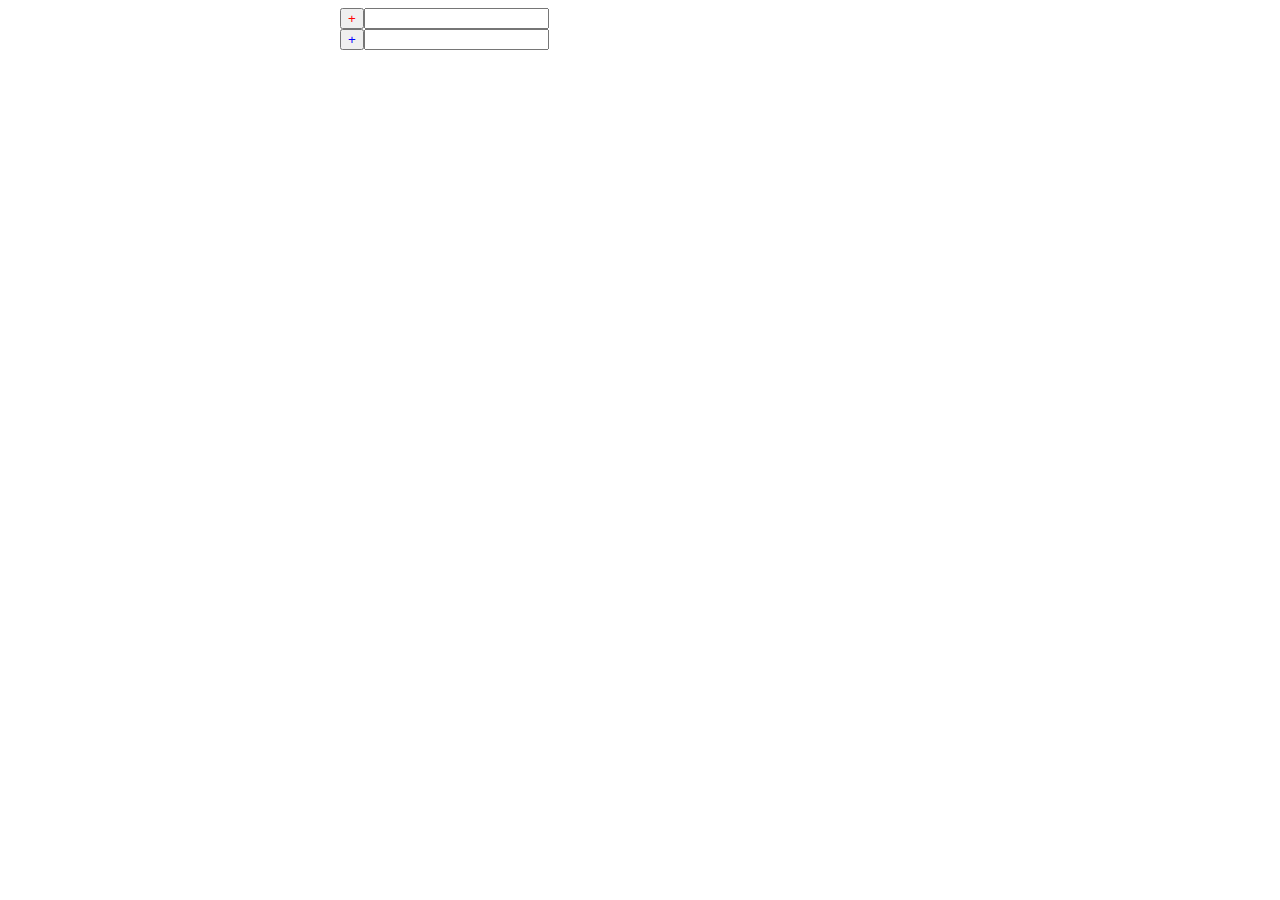
<file: cas_etude/index.html>
<link rel="stylesheet" href="jquery-ui/jquery-ui.css">
<link rel="stylesheet" href="style.css">

<body>

<div id="contenu">

</div>

</body>
<script src="jquery-3.3.1.min.js"></script>
<script src="jquery-ui/jquery-ui.min.js"></script>
<script src="app.js"></script>
</file>
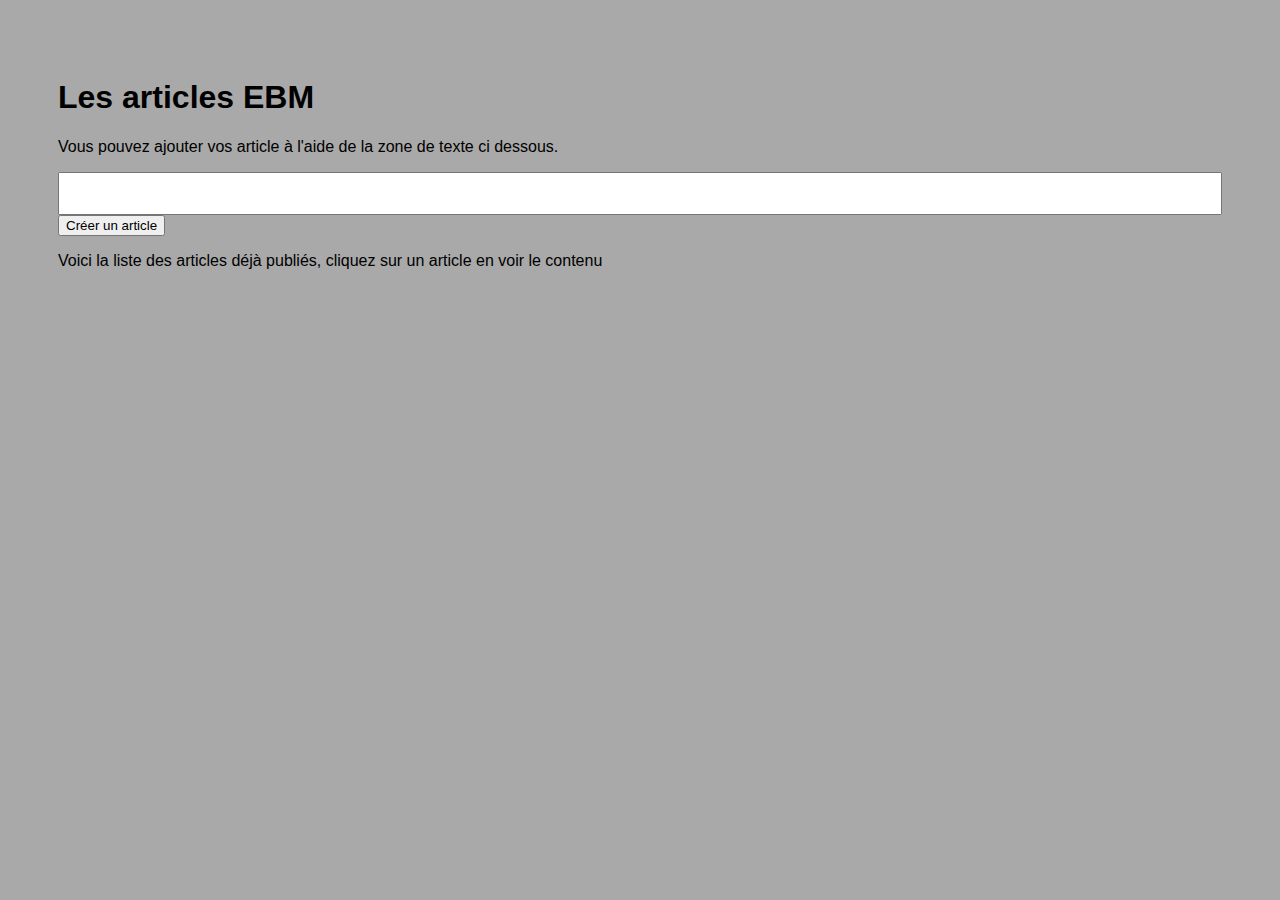
<file: paragraphes/index.html>
<!DOCTYPE html>
<html lang="en">
<head>
    <meta charset="UTF-8">
    <title>Les articles EBM</title>
    <link rel="stylesheet" href="style.css" />
</head>

<link rel="stylesheet" href="jquery-ui-1.12.1/jquery-ui.css">


<body>

<h1>Les articles EBM</h1>

<p>Vous pouvez ajouter vos article à l'aide de la zone de texte ci dessous.</p>

<input type="text" class="newTitle">
<button class = "submit">Créer un article</button>

<p>Voici la liste des articles déjà publiés, cliquez sur un article en voir le contenu</p>

<ul class="listArticle">
</ul>

</body>
<script src="jquery-3.3.1.min.js"></script>
<script src="app.js"></script>
</html>
</file>
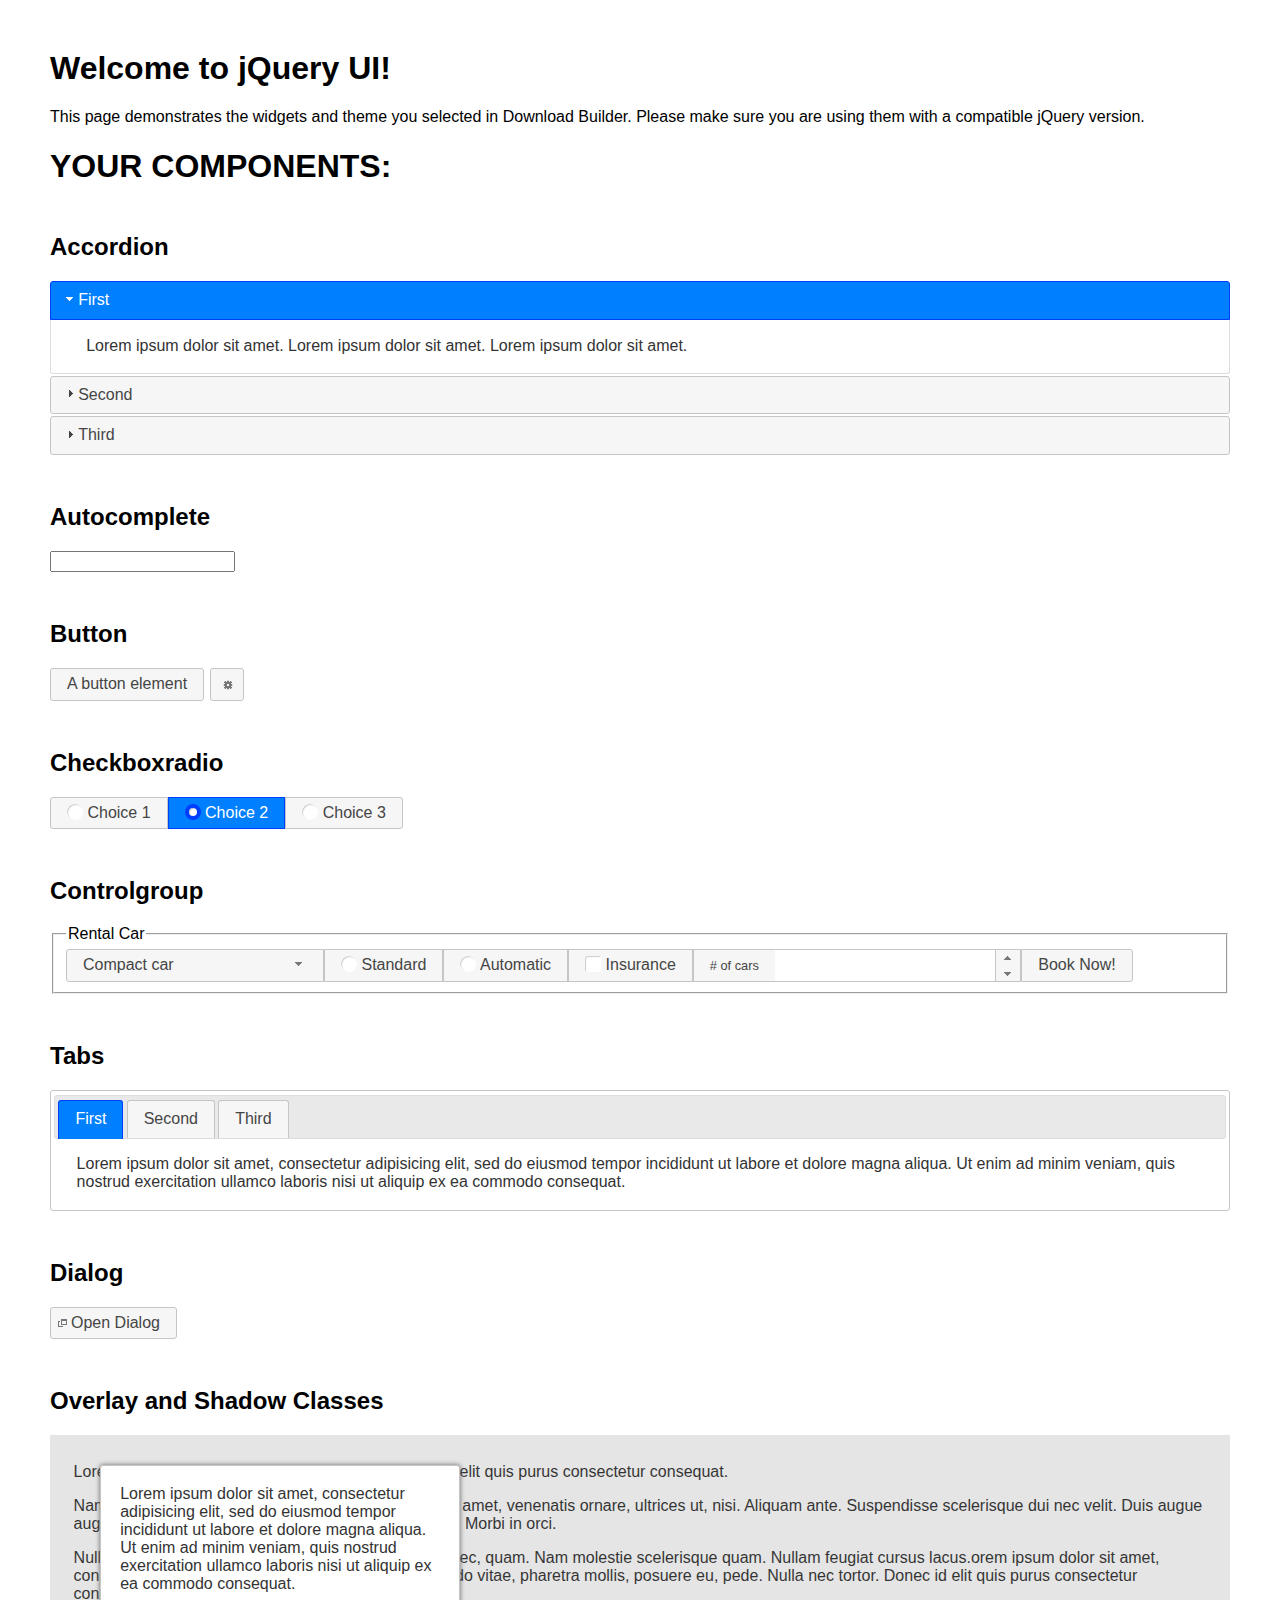
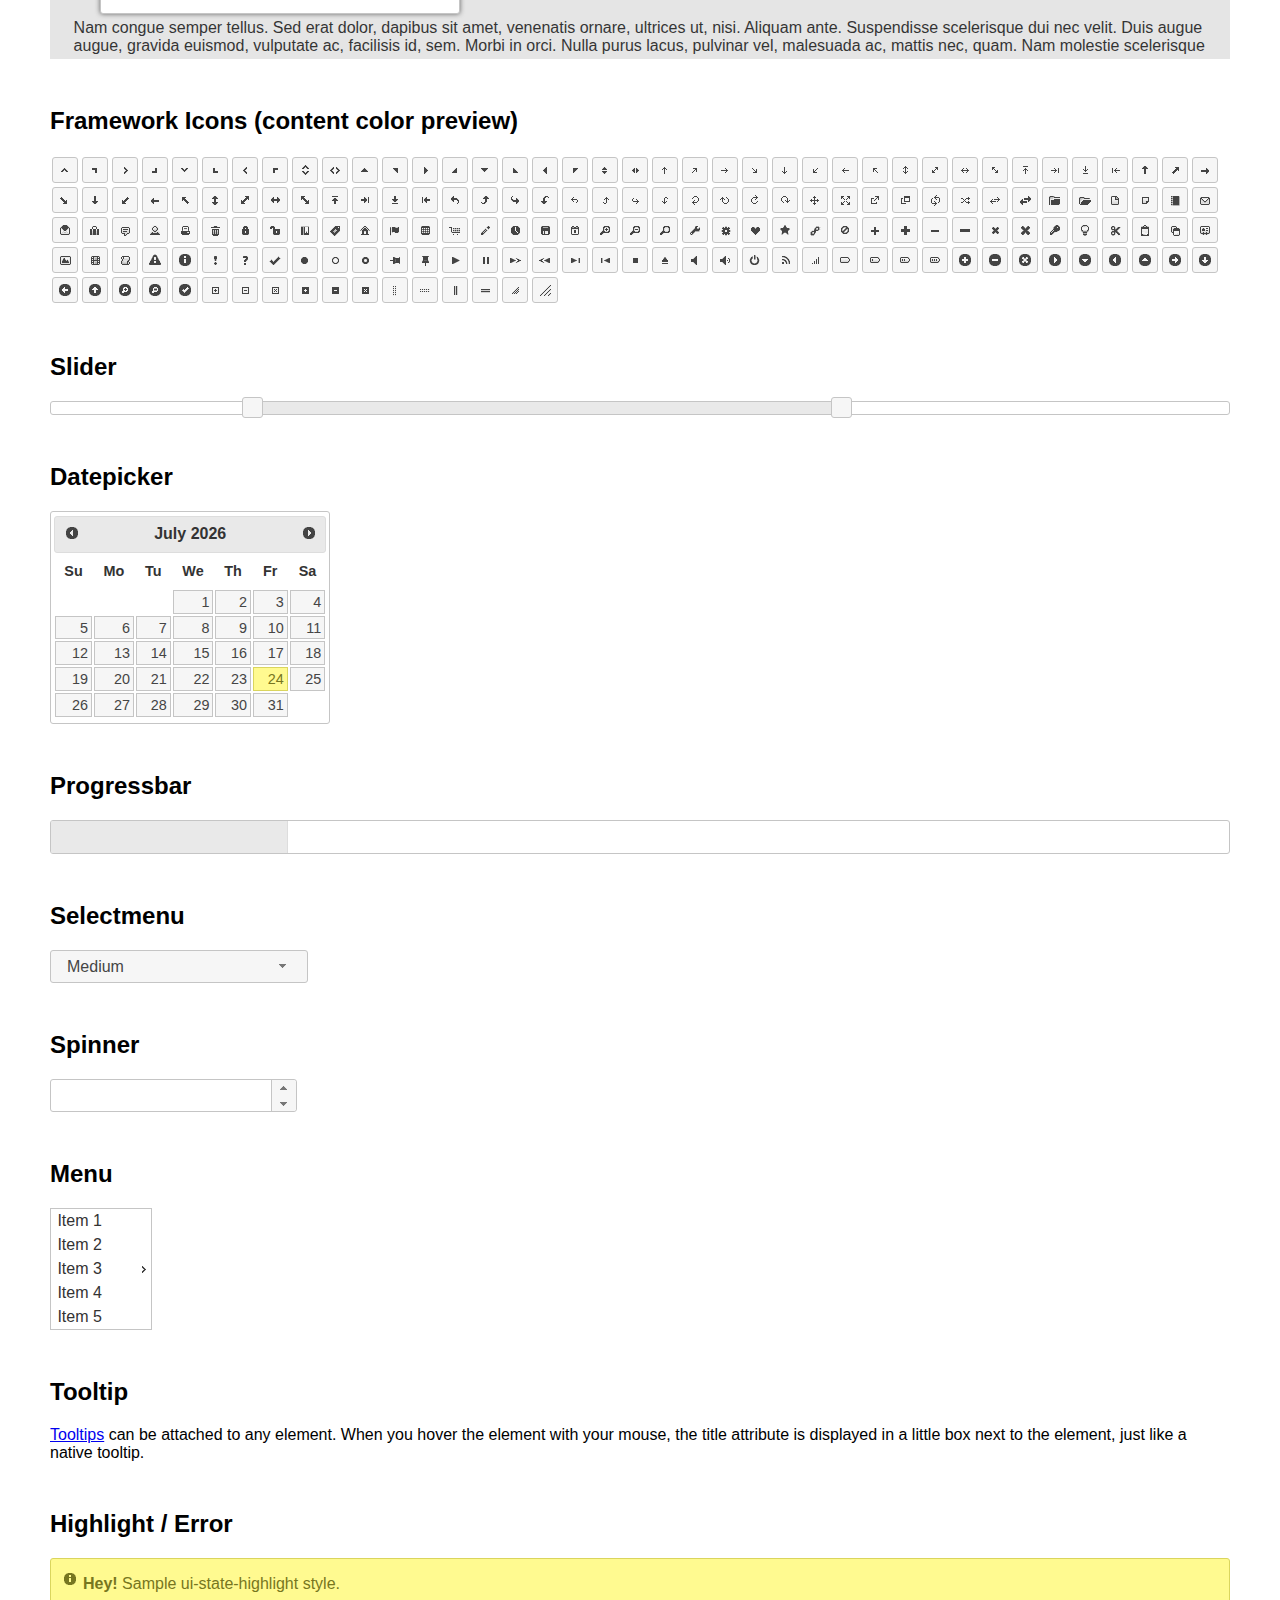
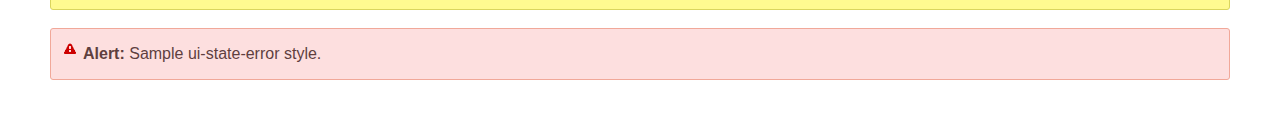
<file: cas_etude/jquery-ui/index.html>
<!doctype html>
<html lang="us">
<head>
	<meta charset="utf-8">
	<title>jQuery UI Example Page</title>
	<link href="jquery-ui.css" rel="stylesheet">
	<style>
	body{
		font-family: "Trebuchet MS", sans-serif;
		margin: 50px;
	}
	.demoHeaders {
		margin-top: 2em;
	}
	#dialog-link {
		padding: .4em 1em .4em 20px;
		text-decoration: none;
		position: relative;
	}
	#dialog-link span.ui-icon {
		margin: 0 5px 0 0;
		position: absolute;
		left: .2em;
		top: 50%;
		margin-top: -8px;
	}
	#icons {
		margin: 0;
		padding: 0;
	}
	#icons li {
		margin: 2px;
		position: relative;
		padding: 4px 0;
		cursor: pointer;
		float: left;
		list-style: none;
	}
	#icons span.ui-icon {
		float: left;
		margin: 0 4px;
	}
	.fakewindowcontain .ui-widget-overlay {
		position: absolute;
	}
	select {
		width: 200px;
	}
	</style>
</head>
<body>

<h1>Welcome to jQuery UI!</h1>

<div class="ui-widget">
	<p>This page demonstrates the widgets and theme you selected in Download Builder. Please make sure you are using them with a compatible jQuery version.</p>
</div>

<h1>YOUR COMPONENTS:</h1>


<!-- Accordion -->
<h2 class="demoHeaders">Accordion</h2>
<div id="accordion">
	<h3>First</h3>
	<div>Lorem ipsum dolor sit amet. Lorem ipsum dolor sit amet. Lorem ipsum dolor sit amet.</div>
	<h3>Second</h3>
	<div>Phasellus mattis tincidunt nibh.</div>
	<h3>Third</h3>
	<div>Nam dui erat, auctor a, dignissim quis.</div>
</div>



<!-- Autocomplete -->
<h2 class="demoHeaders">Autocomplete</h2>
<div>
	<input id="autocomplete" title="type &quot;a&quot;">
</div>



<!-- Button -->
<h2 class="demoHeaders">Button</h2>
<button id="button">A button element</button>
<button id="button-icon">An icon-only button</button>



<!-- Checkboxradio -->
<h2 class="demoHeaders">Checkboxradio</h2>
<form style="margin-top: 1em;">
	<div id="radioset">
		<input type="radio" id="radio1" name="radio"><label for="radio1">Choice 1</label>
		<input type="radio" id="radio2" name="radio" checked="checked"><label for="radio2">Choice 2</label>
		<input type="radio" id="radio3" name="radio"><label for="radio3">Choice 3</label>
	</div>
</form>



<!-- Controlgroup -->
<h2 class="demoHeaders">Controlgroup</h2>
<fieldset>
	<legend>Rental Car</legend>
	<div id="controlgroup">
		<select id="car-type">
			<option>Compact car</option>
			<option>Midsize car</option>
			<option>Full size car</option>
			<option>SUV</option>
			<option>Luxury</option>
			<option>Truck</option>
			<option>Van</option>
		</select>
		<label for="transmission-standard">Standard</label>
		<input type="radio" name="transmission" id="transmission-standard">
		<label for="transmission-automatic">Automatic</label>
		<input type="radio" name="transmission" id="transmission-automatic">
		<label for="insurance">Insurance</label>
		<input type="checkbox" name="insurance" id="insurance">
		<label for="horizontal-spinner" class="ui-controlgroup-label"># of cars</label>
		<input id="horizontal-spinner" class="ui-spinner-input">
		<button>Book Now!</button>
	</div>
</fieldset>



<!-- Tabs -->
<h2 class="demoHeaders">Tabs</h2>
<div id="tabs">
	<ul>
		<li><a href="#tabs-1">First</a></li>
		<li><a href="#tabs-2">Second</a></li>
		<li><a href="#tabs-3">Third</a></li>
	</ul>
	<div id="tabs-1">Lorem ipsum dolor sit amet, consectetur adipisicing elit, sed do eiusmod tempor incididunt ut labore et dolore magna aliqua. Ut enim ad minim veniam, quis nostrud exercitation ullamco laboris nisi ut aliquip ex ea commodo consequat.</div>
	<div id="tabs-2">Phasellus mattis tincidunt nibh. Cras orci urna, blandit id, pretium vel, aliquet ornare, felis. Maecenas scelerisque sem non nisl. Fusce sed lorem in enim dictum bibendum.</div>
	<div id="tabs-3">Nam dui erat, auctor a, dignissim quis, sollicitudin eu, felis. Pellentesque nisi urna, interdum eget, sagittis et, consequat vestibulum, lacus. Mauris porttitor ullamcorper augue.</div>
</div>



<h2 class="demoHeaders">Dialog</h2>
<p>
	<button id="dialog-link" class="ui-button ui-corner-all ui-widget">
		<span class="ui-icon ui-icon-newwin"></span>Open Dialog
	</button>
</p>

<h2 class="demoHeaders">Overlay and Shadow Classes</h2>
<div style="position: relative; width: 96%; height: 200px; padding:1% 2%; overflow:hidden;" class="fakewindowcontain">
	<p>Lorem ipsum dolor sit amet,  Nulla nec tortor. Donec id elit quis purus consectetur consequat. </p><p>Nam congue semper tellus. Sed erat dolor, dapibus sit amet, venenatis ornare, ultrices ut, nisi. Aliquam ante. Suspendisse scelerisque dui nec velit. Duis augue augue, gravida euismod, vulputate ac, facilisis id, sem. Morbi in orci. </p><p>Nulla purus lacus, pulvinar vel, malesuada ac, mattis nec, quam. Nam molestie scelerisque quam. Nullam feugiat cursus lacus.orem ipsum dolor sit amet, consectetur adipiscing elit. Donec libero risus, commodo vitae, pharetra mollis, posuere eu, pede. Nulla nec tortor. Donec id elit quis purus consectetur consequat. </p><p>Nam congue semper tellus. Sed erat dolor, dapibus sit amet, venenatis ornare, ultrices ut, nisi. Aliquam ante. Suspendisse scelerisque dui nec velit. Duis augue augue, gravida euismod, vulputate ac, facilisis id, sem. Morbi in orci. Nulla purus lacus, pulvinar vel, malesuada ac, mattis nec, quam. Nam molestie scelerisque quam. </p><p>Nullam feugiat cursus lacus.orem ipsum dolor sit amet, consectetur adipiscing elit. Donec libero risus, commodo vitae, pharetra mollis, posuere eu, pede. Nulla nec tortor. Donec id elit quis purus consectetur consequat. Nam congue semper tellus. Sed erat dolor, dapibus sit amet, venenatis ornare, ultrices ut, nisi. Aliquam ante. </p><p>Suspendisse scelerisque dui nec velit. Duis augue augue, gravida euismod, vulputate ac, facilisis id, sem. Morbi in orci. Nulla purus lacus, pulvinar vel, malesuada ac, mattis nec, quam. Nam molestie scelerisque quam. Nullam feugiat cursus lacus.orem ipsum dolor sit amet, consectetur adipiscing elit. Donec libero risus, commodo vitae, pharetra mollis, posuere eu, pede. Nulla nec tortor. Donec id elit quis purus consectetur consequat. Nam congue semper tellus. Sed erat dolor, dapibus sit amet, venenatis ornare, ultrices ut, nisi. </p>

	<!-- ui-dialog -->
	<div class="ui-widget-overlay ui-front"></div>
	<div style="position: absolute; width: 320px; left: 50px; top: 30px; padding: 1.2em" class="ui-widget ui-front ui-widget-content ui-corner-all ui-widget-shadow">
		Lorem ipsum dolor sit amet, consectetur adipisicing elit, sed do eiusmod tempor incididunt ut labore et dolore magna aliqua. Ut enim ad minim veniam, quis nostrud exercitation ullamco laboris nisi ut aliquip ex ea commodo consequat.
	</div>

</div>

<!-- ui-dialog -->
<div id="dialog" title="Dialog Title">
	<p>Lorem ipsum dolor sit amet, consectetur adipisicing elit, sed do eiusmod tempor incididunt ut labore et dolore magna aliqua. Ut enim ad minim veniam, quis nostrud exercitation ullamco laboris nisi ut aliquip ex ea commodo consequat.</p>
</div>



<h2 class="demoHeaders">Framework Icons (content color preview)</h2>
<ul id="icons" class="ui-widget ui-helper-clearfix">
	<li class="ui-state-default ui-corner-all" title=".ui-icon-caret-1-n"><span class="ui-icon ui-icon-caret-1-n"></span></li>
	<li class="ui-state-default ui-corner-all" title=".ui-icon-caret-1-ne"><span class="ui-icon ui-icon-caret-1-ne"></span></li>
	<li class="ui-state-default ui-corner-all" title=".ui-icon-caret-1-e"><span class="ui-icon ui-icon-caret-1-e"></span></li>
	<li class="ui-state-default ui-corner-all" title=".ui-icon-caret-1-se"><span class="ui-icon ui-icon-caret-1-se"></span></li>
	<li class="ui-state-default ui-corner-all" title=".ui-icon-caret-1-s"><span class="ui-icon ui-icon-caret-1-s"></span></li>
	<li class="ui-state-default ui-corner-all" title=".ui-icon-caret-1-sw"><span class="ui-icon ui-icon-caret-1-sw"></span></li>
	<li class="ui-state-default ui-corner-all" title=".ui-icon-caret-1-w"><span class="ui-icon ui-icon-caret-1-w"></span></li>
	<li class="ui-state-default ui-corner-all" title=".ui-icon-caret-1-nw"><span class="ui-icon ui-icon-caret-1-nw"></span></li>
	<li class="ui-state-default ui-corner-all" title=".ui-icon-caret-2-n-s"><span class="ui-icon ui-icon-caret-2-n-s"></span></li>
	<li class="ui-state-default ui-corner-all" title=".ui-icon-caret-2-e-w"><span class="ui-icon ui-icon-caret-2-e-w"></span></li>
	<li class="ui-state-default ui-corner-all" title=".ui-icon-triangle-1-n"><span class="ui-icon ui-icon-triangle-1-n"></span></li>
	<li class="ui-state-default ui-corner-all" title=".ui-icon-triangle-1-ne"><span class="ui-icon ui-icon-triangle-1-ne"></span></li>
	<li class="ui-state-default ui-corner-all" title=".ui-icon-triangle-1-e"><span class="ui-icon ui-icon-triangle-1-e"></span></li>
	<li class="ui-state-default ui-corner-all" title=".ui-icon-triangle-1-se"><span class="ui-icon ui-icon-triangle-1-se"></span></li>
	<li class="ui-state-default ui-corner-all" title=".ui-icon-triangle-1-s"><span class="ui-icon ui-icon-triangle-1-s"></span></li>
	<li class="ui-state-default ui-corner-all" title=".ui-icon-triangle-1-sw"><span class="ui-icon ui-icon-triangle-1-sw"></span></li>
	<li class="ui-state-default ui-corner-all" title=".ui-icon-triangle-1-w"><span class="ui-icon ui-icon-triangle-1-w"></span></li>
	<li class="ui-state-default ui-corner-all" title=".ui-icon-triangle-1-nw"><span class="ui-icon ui-icon-triangle-1-nw"></span></li>
	<li class="ui-state-default ui-corner-all" title=".ui-icon-triangle-2-n-s"><span class="ui-icon ui-icon-triangle-2-n-s"></span></li>
	<li class="ui-state-default ui-corner-all" title=".ui-icon-triangle-2-e-w"><span class="ui-icon ui-icon-triangle-2-e-w"></span></li>
	<li class="ui-state-default ui-corner-all" title=".ui-icon-arrow-1-n"><span class="ui-icon ui-icon-arrow-1-n"></span></li>
	<li class="ui-state-default ui-corner-all" title=".ui-icon-arrow-1-ne"><span class="ui-icon ui-icon-arrow-1-ne"></span></li>
	<li class="ui-state-default ui-corner-all" title=".ui-icon-arrow-1-e"><span class="ui-icon ui-icon-arrow-1-e"></span></li>
	<li class="ui-state-default ui-corner-all" title=".ui-icon-arrow-1-se"><span class="ui-icon ui-icon-arrow-1-se"></span></li>
	<li class="ui-state-default ui-corner-all" title=".ui-icon-arrow-1-s"><span class="ui-icon ui-icon-arrow-1-s"></span></li>
	<li class="ui-state-default ui-corner-all" title=".ui-icon-arrow-1-sw"><span class="ui-icon ui-icon-arrow-1-sw"></span></li>
	<li class="ui-state-default ui-corner-all" title=".ui-icon-arrow-1-w"><span class="ui-icon ui-icon-arrow-1-w"></span></li>
	<li class="ui-state-default ui-corner-all" title=".ui-icon-arrow-1-nw"><span class="ui-icon ui-icon-arrow-1-nw"></span></li>
	<li class="ui-state-default ui-corner-all" title=".ui-icon-arrow-2-n-s"><span class="ui-icon ui-icon-arrow-2-n-s"></span></li>
	<li class="ui-state-default ui-corner-all" title=".ui-icon-arrow-2-ne-sw"><span class="ui-icon ui-icon-arrow-2-ne-sw"></span></li>
	<li class="ui-state-default ui-corner-all" title=".ui-icon-arrow-2-e-w"><span class="ui-icon ui-icon-arrow-2-e-w"></span></li>
	<li class="ui-state-default ui-corner-all" title=".ui-icon-arrow-2-se-nw"><span class="ui-icon ui-icon-arrow-2-se-nw"></span></li>
	<li class="ui-state-default ui-corner-all" title=".ui-icon-arrowstop-1-n"><span class="ui-icon ui-icon-arrowstop-1-n"></span></li>
	<li class="ui-state-default ui-corner-all" title=".ui-icon-arrowstop-1-e"><span class="ui-icon ui-icon-arrowstop-1-e"></span></li>
	<li class="ui-state-default ui-corner-all" title=".ui-icon-arrowstop-1-s"><span class="ui-icon ui-icon-arrowstop-1-s"></span></li>
	<li class="ui-state-default ui-corner-all" title=".ui-icon-arrowstop-1-w"><span class="ui-icon ui-icon-arrowstop-1-w"></span></li>
	<li class="ui-state-default ui-corner-all" title=".ui-icon-arrowthick-1-n"><span class="ui-icon ui-icon-arrowthick-1-n"></span></li>
	<li class="ui-state-default ui-corner-all" title=".ui-icon-arrowthick-1-ne"><span class="ui-icon ui-icon-arrowthick-1-ne"></span></li>
	<li class="ui-state-default ui-corner-all" title=".ui-icon-arrowthick-1-e"><span class="ui-icon ui-icon-arrowthick-1-e"></span></li>
	<li class="ui-state-default ui-corner-all" title=".ui-icon-arrowthick-1-se"><span class="ui-icon ui-icon-arrowthick-1-se"></span></li>
	<li class="ui-state-default ui-corner-all" title=".ui-icon-arrowthick-1-s"><span class="ui-icon ui-icon-arrowthick-1-s"></span></li>
	<li class="ui-state-default ui-corner-all" title=".ui-icon-arrowthick-1-sw"><span class="ui-icon ui-icon-arrowthick-1-sw"></span></li>
	<li class="ui-state-default ui-corner-all" title=".ui-icon-arrowthick-1-w"><span class="ui-icon ui-icon-arrowthick-1-w"></span></li>
	<li class="ui-state-default ui-corner-all" title=".ui-icon-arrowthick-1-nw"><span class="ui-icon ui-icon-arrowthick-1-nw"></span></li>
	<li class="ui-state-default ui-corner-all" title=".ui-icon-arrowthick-2-n-s"><span class="ui-icon ui-icon-arrowthick-2-n-s"></span></li>
	<li class="ui-state-default ui-corner-all" title=".ui-icon-arrowthick-2-ne-sw"><span class="ui-icon ui-icon-arrowthick-2-ne-sw"></span></li>
	<li class="ui-state-default ui-corner-all" title=".ui-icon-arrowthick-2-e-w"><span class="ui-icon ui-icon-arrowthick-2-e-w"></span></li>
	<li class="ui-state-default ui-corner-all" title=".ui-icon-arrowthick-2-se-nw"><span class="ui-icon ui-icon-arrowthick-2-se-nw"></span></li>
	<li class="ui-state-default ui-corner-all" title=".ui-icon-arrowthickstop-1-n"><span class="ui-icon ui-icon-arrowthickstop-1-n"></span></li>
	<li class="ui-state-default ui-corner-all" title=".ui-icon-arrowthickstop-1-e"><span class="ui-icon ui-icon-arrowthickstop-1-e"></span></li>
	<li class="ui-state-default ui-corner-all" title=".ui-icon-arrowthickstop-1-s"><span class="ui-icon ui-icon-arrowthickstop-1-s"></span></li>
	<li class="ui-state-default ui-corner-all" title=".ui-icon-arrowthickstop-1-w"><span class="ui-icon ui-icon-arrowthickstop-1-w"></span></li>
	<li class="ui-state-default ui-corner-all" title=".ui-icon-arrowreturnthick-1-w"><span class="ui-icon ui-icon-arrowreturnthick-1-w"></span></li>
	<li class="ui-state-default ui-corner-all" title=".ui-icon-arrowreturnthick-1-n"><span class="ui-icon ui-icon-arrowreturnthick-1-n"></span></li>
	<li class="ui-state-default ui-corner-all" title=".ui-icon-arrowreturnthick-1-e"><span class="ui-icon ui-icon-arrowreturnthick-1-e"></span></li>
	<li class="ui-state-default ui-corner-all" title=".ui-icon-arrowreturnthick-1-s"><span class="ui-icon ui-icon-arrowreturnthick-1-s"></span></li>
	<li class="ui-state-default ui-corner-all" title=".ui-icon-arrowreturn-1-w"><span class="ui-icon ui-icon-arrowreturn-1-w"></span></li>
	<li class="ui-state-default ui-corner-all" title=".ui-icon-arrowreturn-1-n"><span class="ui-icon ui-icon-arrowreturn-1-n"></span></li>
	<li class="ui-state-default ui-corner-all" title=".ui-icon-arrowreturn-1-e"><span class="ui-icon ui-icon-arrowreturn-1-e"></span></li>
	<li class="ui-state-default ui-corner-all" title=".ui-icon-arrowreturn-1-s"><span class="ui-icon ui-icon-arrowreturn-1-s"></span></li>
	<li class="ui-state-default ui-corner-all" title=".ui-icon-arrowrefresh-1-w"><span class="ui-icon ui-icon-arrowrefresh-1-w"></span></li>
	<li class="ui-state-default ui-corner-all" title=".ui-icon-arrowrefresh-1-n"><span class="ui-icon ui-icon-arrowrefresh-1-n"></span></li>
	<li class="ui-state-default ui-corner-all" title=".ui-icon-arrowrefresh-1-e"><span class="ui-icon ui-icon-arrowrefresh-1-e"></span></li>
	<li class="ui-state-default ui-corner-all" title=".ui-icon-arrowrefresh-1-s"><span class="ui-icon ui-icon-arrowrefresh-1-s"></span></li>
	<li class="ui-state-default ui-corner-all" title=".ui-icon-arrow-4"><span class="ui-icon ui-icon-arrow-4"></span></li>
	<li class="ui-state-default ui-corner-all" title=".ui-icon-arrow-4-diag"><span class="ui-icon ui-icon-arrow-4-diag"></span></li>
	<li class="ui-state-default ui-corner-all" title=".ui-icon-extlink"><span class="ui-icon ui-icon-extlink"></span></li>
	<li class="ui-state-default ui-corner-all" title=".ui-icon-newwin"><span class="ui-icon ui-icon-newwin"></span></li>
	<li class="ui-state-default ui-corner-all" title=".ui-icon-refresh"><span class="ui-icon ui-icon-refresh"></span></li>
	<li class="ui-state-default ui-corner-all" title=".ui-icon-shuffle"><span class="ui-icon ui-icon-shuffle"></span></li>
	<li class="ui-state-default ui-corner-all" title=".ui-icon-transfer-e-w"><span class="ui-icon ui-icon-transfer-e-w"></span></li>
	<li class="ui-state-default ui-corner-all" title=".ui-icon-transferthick-e-w"><span class="ui-icon ui-icon-transferthick-e-w"></span></li>
	<li class="ui-state-default ui-corner-all" title=".ui-icon-folder-collapsed"><span class="ui-icon ui-icon-folder-collapsed"></span></li>
	<li class="ui-state-default ui-corner-all" title=".ui-icon-folder-open"><span class="ui-icon ui-icon-folder-open"></span></li>
	<li class="ui-state-default ui-corner-all" title=".ui-icon-document"><span class="ui-icon ui-icon-document"></span></li>
	<li class="ui-state-default ui-corner-all" title=".ui-icon-document-b"><span class="ui-icon ui-icon-document-b"></span></li>
	<li class="ui-state-default ui-corner-all" title=".ui-icon-note"><span class="ui-icon ui-icon-note"></span></li>
	<li class="ui-state-default ui-corner-all" title=".ui-icon-mail-closed"><span class="ui-icon ui-icon-mail-closed"></span></li>
	<li class="ui-state-default ui-corner-all" title=".ui-icon-mail-open"><span class="ui-icon ui-icon-mail-open"></span></li>
	<li class="ui-state-default ui-corner-all" title=".ui-icon-suitcase"><span class="ui-icon ui-icon-suitcase"></span></li>
	<li class="ui-state-default ui-corner-all" title=".ui-icon-comment"><span class="ui-icon ui-icon-comment"></span></li>
	<li class="ui-state-default ui-corner-all" title=".ui-icon-person"><span class="ui-icon ui-icon-person"></span></li>
	<li class="ui-state-default ui-corner-all" title=".ui-icon-print"><span class="ui-icon ui-icon-print"></span></li>
	<li class="ui-state-default ui-corner-all" title=".ui-icon-trash"><span class="ui-icon ui-icon-trash"></span></li>
	<li class="ui-state-default ui-corner-all" title=".ui-icon-locked"><span class="ui-icon ui-icon-locked"></span></li>
	<li class="ui-state-default ui-corner-all" title=".ui-icon-unlocked"><span class="ui-icon ui-icon-unlocked"></span></li>
	<li class="ui-state-default ui-corner-all" title=".ui-icon-bookmark"><span class="ui-icon ui-icon-bookmark"></span></li>
	<li class="ui-state-default ui-corner-all" title=".ui-icon-tag"><span class="ui-icon ui-icon-tag"></span></li>
	<li class="ui-state-default ui-corner-all" title=".ui-icon-home"><span class="ui-icon ui-icon-home"></span></li>
	<li class="ui-state-default ui-corner-all" title=".ui-icon-flag"><span class="ui-icon ui-icon-flag"></span></li>
	<li class="ui-state-default ui-corner-all" title=".ui-icon-calculator"><span class="ui-icon ui-icon-calculator"></span></li>
	<li class="ui-state-default ui-corner-all" title=".ui-icon-cart"><span class="ui-icon ui-icon-cart"></span></li>
	<li class="ui-state-default ui-corner-all" title=".ui-icon-pencil"><span class="ui-icon ui-icon-pencil"></span></li>
	<li class="ui-state-default ui-corner-all" title=".ui-icon-clock"><span class="ui-icon ui-icon-clock"></span></li>
	<li class="ui-state-default ui-corner-all" title=".ui-icon-disk"><span class="ui-icon ui-icon-disk"></span></li>
	<li class="ui-state-default ui-corner-all" title=".ui-icon-calendar"><span class="ui-icon ui-icon-calendar"></span></li>
	<li class="ui-state-default ui-corner-all" title=".ui-icon-zoomin"><span class="ui-icon ui-icon-zoomin"></span></li>
	<li class="ui-state-default ui-corner-all" title=".ui-icon-zoomout"><span class="ui-icon ui-icon-zoomout"></span></li>
	<li class="ui-state-default ui-corner-all" title=".ui-icon-search"><span class="ui-icon ui-icon-search"></span></li>
	<li class="ui-state-default ui-corner-all" title=".ui-icon-wrench"><span class="ui-icon ui-icon-wrench"></span></li>
	<li class="ui-state-default ui-corner-all" title=".ui-icon-gear"><span class="ui-icon ui-icon-gear"></span></li>
	<li class="ui-state-default ui-corner-all" title=".ui-icon-heart"><span class="ui-icon ui-icon-heart"></span></li>
	<li class="ui-state-default ui-corner-all" title=".ui-icon-star"><span class="ui-icon ui-icon-star"></span></li>
	<li class="ui-state-default ui-corner-all" title=".ui-icon-link"><span class="ui-icon ui-icon-link"></span></li>
	<li class="ui-state-default ui-corner-all" title=".ui-icon-cancel"><span class="ui-icon ui-icon-cancel"></span></li>
	<li class="ui-state-default ui-corner-all" title=".ui-icon-plus"><span class="ui-icon ui-icon-plus"></span></li>
	<li class="ui-state-default ui-corner-all" title=".ui-icon-plusthick"><span class="ui-icon ui-icon-plusthick"></span></li>
	<li class="ui-state-default ui-corner-all" title=".ui-icon-minus"><span class="ui-icon ui-icon-minus"></span></li>
	<li class="ui-state-default ui-corner-all" title=".ui-icon-minusthick"><span class="ui-icon ui-icon-minusthick"></span></li>
	<li class="ui-state-default ui-corner-all" title=".ui-icon-close"><span class="ui-icon ui-icon-close"></span></li>
	<li class="ui-state-default ui-corner-all" title=".ui-icon-closethick"><span class="ui-icon ui-icon-closethick"></span></li>
	<li class="ui-state-default ui-corner-all" title=".ui-icon-key"><span class="ui-icon ui-icon-key"></span></li>
	<li class="ui-state-default ui-corner-all" title=".ui-icon-lightbulb"><span class="ui-icon ui-icon-lightbulb"></span></li>
	<li class="ui-state-default ui-corner-all" title=".ui-icon-scissors"><span class="ui-icon ui-icon-scissors"></span></li>
	<li class="ui-state-default ui-corner-all" title=".ui-icon-clipboard"><span class="ui-icon ui-icon-clipboard"></span></li>
	<li class="ui-state-default ui-corner-all" title=".ui-icon-copy"><span class="ui-icon ui-icon-copy"></span></li>
	<li class="ui-state-default ui-corner-all" title=".ui-icon-contact"><span class="ui-icon ui-icon-contact"></span></li>
	<li class="ui-state-default ui-corner-all" title=".ui-icon-image"><span class="ui-icon ui-icon-image"></span></li>
	<li class="ui-state-default ui-corner-all" title=".ui-icon-video"><span class="ui-icon ui-icon-video"></span></li>
	<li class="ui-state-default ui-corner-all" title=".ui-icon-script"><span class="ui-icon ui-icon-script"></span></li>
	<li class="ui-state-default ui-corner-all" title=".ui-icon-alert"><span class="ui-icon ui-icon-alert"></span></li>
	<li class="ui-state-default ui-corner-all" title=".ui-icon-info"><span class="ui-icon ui-icon-info"></span></li>
	<li class="ui-state-default ui-corner-all" title=".ui-icon-notice"><span class="ui-icon ui-icon-notice"></span></li>
	<li class="ui-state-default ui-corner-all" title=".ui-icon-help"><span class="ui-icon ui-icon-help"></span></li>
	<li class="ui-state-default ui-corner-all" title=".ui-icon-check"><span class="ui-icon ui-icon-check"></span></li>
	<li class="ui-state-default ui-corner-all" title=".ui-icon-bullet"><span class="ui-icon ui-icon-bullet"></span></li>
	<li class="ui-state-default ui-corner-all" title=".ui-icon-radio-off"><span class="ui-icon ui-icon-radio-off"></span></li>
	<li class="ui-state-default ui-corner-all" title=".ui-icon-radio-on"><span class="ui-icon ui-icon-radio-on"></span></li>
	<li class="ui-state-default ui-corner-all" title=".ui-icon-pin-w"><span class="ui-icon ui-icon-pin-w"></span></li>
	<li class="ui-state-default ui-corner-all" title=".ui-icon-pin-s"><span class="ui-icon ui-icon-pin-s"></span></li>
	<li class="ui-state-default ui-corner-all" title=".ui-icon-play"><span class="ui-icon ui-icon-play"></span></li>
	<li class="ui-state-default ui-corner-all" title=".ui-icon-pause"><span class="ui-icon ui-icon-pause"></span></li>
	<li class="ui-state-default ui-corner-all" title=".ui-icon-seek-next"><span class="ui-icon ui-icon-seek-next"></span></li>
	<li class="ui-state-default ui-corner-all" title=".ui-icon-seek-prev"><span class="ui-icon ui-icon-seek-prev"></span></li>
	<li class="ui-state-default ui-corner-all" title=".ui-icon-seek-end"><span class="ui-icon ui-icon-seek-end"></span></li>
	<li class="ui-state-default ui-corner-all" title=".ui-icon-seek-first"><span class="ui-icon ui-icon-seek-first"></span></li>
	<li class="ui-state-default ui-corner-all" title=".ui-icon-stop"><span class="ui-icon ui-icon-stop"></span></li>
	<li class="ui-state-default ui-corner-all" title=".ui-icon-eject"><span class="ui-icon ui-icon-eject"></span></li>
	<li class="ui-state-default ui-corner-all" title=".ui-icon-volume-off"><span class="ui-icon ui-icon-volume-off"></span></li>
	<li class="ui-state-default ui-corner-all" title=".ui-icon-volume-on"><span class="ui-icon ui-icon-volume-on"></span></li>
	<li class="ui-state-default ui-corner-all" title=".ui-icon-power"><span class="ui-icon ui-icon-power"></span></li>
	<li class="ui-state-default ui-corner-all" title=".ui-icon-signal-diag"><span class="ui-icon ui-icon-signal-diag"></span></li>
	<li class="ui-state-default ui-corner-all" title=".ui-icon-signal"><span class="ui-icon ui-icon-signal"></span></li>
	<li class="ui-state-default ui-corner-all" title=".ui-icon-battery-0"><span class="ui-icon ui-icon-battery-0"></span></li>
	<li class="ui-state-default ui-corner-all" title=".ui-icon-battery-1"><span class="ui-icon ui-icon-battery-1"></span></li>
	<li class="ui-state-default ui-corner-all" title=".ui-icon-battery-2"><span class="ui-icon ui-icon-battery-2"></span></li>
	<li class="ui-state-default ui-corner-all" title=".ui-icon-battery-3"><span class="ui-icon ui-icon-battery-3"></span></li>
	<li class="ui-state-default ui-corner-all" title=".ui-icon-circle-plus"><span class="ui-icon ui-icon-circle-plus"></span></li>
	<li class="ui-state-default ui-corner-all" title=".ui-icon-circle-minus"><span class="ui-icon ui-icon-circle-minus"></span></li>
	<li class="ui-state-default ui-corner-all" title=".ui-icon-circle-close"><span class="ui-icon ui-icon-circle-close"></span></li>
	<li class="ui-state-default ui-corner-all" title=".ui-icon-circle-triangle-e"><span class="ui-icon ui-icon-circle-triangle-e"></span></li>
	<li class="ui-state-default ui-corner-all" title=".ui-icon-circle-triangle-s"><span class="ui-icon ui-icon-circle-triangle-s"></span></li>
	<li class="ui-state-default ui-corner-all" title=".ui-icon-circle-triangle-w"><span class="ui-icon ui-icon-circle-triangle-w"></span></li>
	<li class="ui-state-default ui-corner-all" title=".ui-icon-circle-triangle-n"><span class="ui-icon ui-icon-circle-triangle-n"></span></li>
	<li class="ui-state-default ui-corner-all" title=".ui-icon-circle-arrow-e"><span class="ui-icon ui-icon-circle-arrow-e"></span></li>
	<li class="ui-state-default ui-corner-all" title=".ui-icon-circle-arrow-s"><span class="ui-icon ui-icon-circle-arrow-s"></span></li>
	<li class="ui-state-default ui-corner-all" title=".ui-icon-circle-arrow-w"><span class="ui-icon ui-icon-circle-arrow-w"></span></li>
	<li class="ui-state-default ui-corner-all" title=".ui-icon-circle-arrow-n"><span class="ui-icon ui-icon-circle-arrow-n"></span></li>
	<li class="ui-state-default ui-corner-all" title=".ui-icon-circle-zoomin"><span class="ui-icon ui-icon-circle-zoomin"></span></li>
	<li class="ui-state-default ui-corner-all" title=".ui-icon-circle-zoomout"><span class="ui-icon ui-icon-circle-zoomout"></span></li>
	<li class="ui-state-default ui-corner-all" title=".ui-icon-circle-check"><span class="ui-icon ui-icon-circle-check"></span></li>
	<li class="ui-state-default ui-corner-all" title=".ui-icon-circlesmall-plus"><span class="ui-icon ui-icon-circlesmall-plus"></span></li>
	<li class="ui-state-default ui-corner-all" title=".ui-icon-circlesmall-minus"><span class="ui-icon ui-icon-circlesmall-minus"></span></li>
	<li class="ui-state-default ui-corner-all" title=".ui-icon-circlesmall-close"><span class="ui-icon ui-icon-circlesmall-close"></span></li>
	<li class="ui-state-default ui-corner-all" title=".ui-icon-squaresmall-plus"><span class="ui-icon ui-icon-squaresmall-plus"></span></li>
	<li class="ui-state-default ui-corner-all" title=".ui-icon-squaresmall-minus"><span class="ui-icon ui-icon-squaresmall-minus"></span></li>
	<li class="ui-state-default ui-corner-all" title=".ui-icon-squaresmall-close"><span class="ui-icon ui-icon-squaresmall-close"></span></li>
	<li class="ui-state-default ui-corner-all" title=".ui-icon-grip-dotted-vertical"><span class="ui-icon ui-icon-grip-dotted-vertical"></span></li>
	<li class="ui-state-default ui-corner-all" title=".ui-icon-grip-dotted-horizontal"><span class="ui-icon ui-icon-grip-dotted-horizontal"></span></li>
	<li class="ui-state-default ui-corner-all" title=".ui-icon-grip-solid-vertical"><span class="ui-icon ui-icon-grip-solid-vertical"></span></li>
	<li class="ui-state-default ui-corner-all" title=".ui-icon-grip-solid-horizontal"><span class="ui-icon ui-icon-grip-solid-horizontal"></span></li>
	<li class="ui-state-default ui-corner-all" title=".ui-icon-gripsmall-diagonal-se"><span class="ui-icon ui-icon-gripsmall-diagonal-se"></span></li>
	<li class="ui-state-default ui-corner-all" title=".ui-icon-grip-diagonal-se"><span class="ui-icon ui-icon-grip-diagonal-se"></span></li>
</ul>


<!-- Slider -->
<h2 class="demoHeaders">Slider</h2>
<div id="slider"></div>



<!-- Datepicker -->
<h2 class="demoHeaders">Datepicker</h2>
<div id="datepicker"></div>



<!-- Progressbar -->
<h2 class="demoHeaders">Progressbar</h2>
<div id="progressbar"></div>



<!-- Progressbar -->
<h2 class="demoHeaders">Selectmenu</h2>
<select id="selectmenu">
	<option>Slower</option>
	<option>Slow</option>
	<option selected="selected">Medium</option>
	<option>Fast</option>
	<option>Faster</option>
</select>



<!-- Spinner -->
<h2 class="demoHeaders">Spinner</h2>
<input id="spinner">



<!-- Menu -->
<h2 class="demoHeaders">Menu</h2>
<ul style="width:100px;" id="menu">
	<li><div>Item 1</div></li>
	<li><div>Item 2</div></li>
	<li><div>Item 3</div>
		<ul>
			<li><div>Item 3-1</div></li>
			<li><div>Item 3-2</div></li>
			<li><div>Item 3-3</div></li>
			<li><div>Item 3-4</div></li>
			<li><div>Item 3-5</div></li>
		</ul>
	</li>
	<li><div>Item 4</div></li>
	<li><div>Item 5</div></li>
</ul>



<!-- Tooltip -->
<h2 class="demoHeaders">Tooltip</h2>
<p id="tooltip">
	<a href="#" title="That&apos;s what this widget is">Tooltips</a> can be attached to any element. When you hover
the element with your mouse, the title attribute is displayed in a little box next to the element, just like a native tooltip.
</p>


<!-- Highlight / Error -->
<h2 class="demoHeaders">Highlight / Error</h2>
<div class="ui-widget">
	<div class="ui-state-highlight ui-corner-all" style="margin-top: 20px; padding: 0 .7em;">
		<p><span class="ui-icon ui-icon-info" style="float: left; margin-right: .3em;"></span>
		<strong>Hey!</strong> Sample ui-state-highlight style.</p>
	</div>
</div>
<br>
<div class="ui-widget">
	<div class="ui-state-error ui-corner-all" style="padding: 0 .7em;">
		<p><span class="ui-icon ui-icon-alert" style="float: left; margin-right: .3em;"></span>
		<strong>Alert:</strong> Sample ui-state-error style.</p>
	</div>
</div>

<script src="external/jquery/jquery.js"></script>
<script src="jquery-ui.js"></script>
<script>

$( "#accordion" ).accordion();



var availableTags = [
	"ActionScript",
	"AppleScript",
	"Asp",
	"BASIC",
	"C",
	"C++",
	"Clojure",
	"COBOL",
	"ColdFusion",
	"Erlang",
	"Fortran",
	"Groovy",
	"Haskell",
	"Java",
	"JavaScript",
	"Lisp",
	"Perl",
	"PHP",
	"Python",
	"Ruby",
	"Scala",
	"Scheme"
];
$( "#autocomplete" ).autocomplete({
	source: availableTags
});



$( "#button" ).button();
$( "#button-icon" ).button({
	icon: "ui-icon-gear",
	showLabel: false
});



$( "#radioset" ).buttonset();



$( "#controlgroup" ).controlgroup();



$( "#tabs" ).tabs();



$( "#dialog" ).dialog({
	autoOpen: false,
	width: 400,
	buttons: [
		{
			text: "Ok",
			click: function() {
				$( this ).dialog( "close" );
			}
		},
		{
			text: "Cancel",
			click: function() {
				$( this ).dialog( "close" );
			}
		}
	]
});

// Link to open the dialog
$( "#dialog-link" ).click(function( event ) {
	$( "#dialog" ).dialog( "open" );
	event.preventDefault();
});



$( "#datepicker" ).datepicker({
	inline: true
});



$( "#slider" ).slider({
	range: true,
	values: [ 17, 67 ]
});



$( "#progressbar" ).progressbar({
	value: 20
});



$( "#spinner" ).spinner();



$( "#menu" ).menu();



$( "#tooltip" ).tooltip();



$( "#selectmenu" ).selectmenu();


// Hover states on the static widgets
$( "#dialog-link, #icons li" ).hover(
	function() {
		$( this ).addClass( "ui-state-hover" );
	},
	function() {
		$( this ).removeClass( "ui-state-hover" );
	}
);
</script>
</body>
</html>
</file>
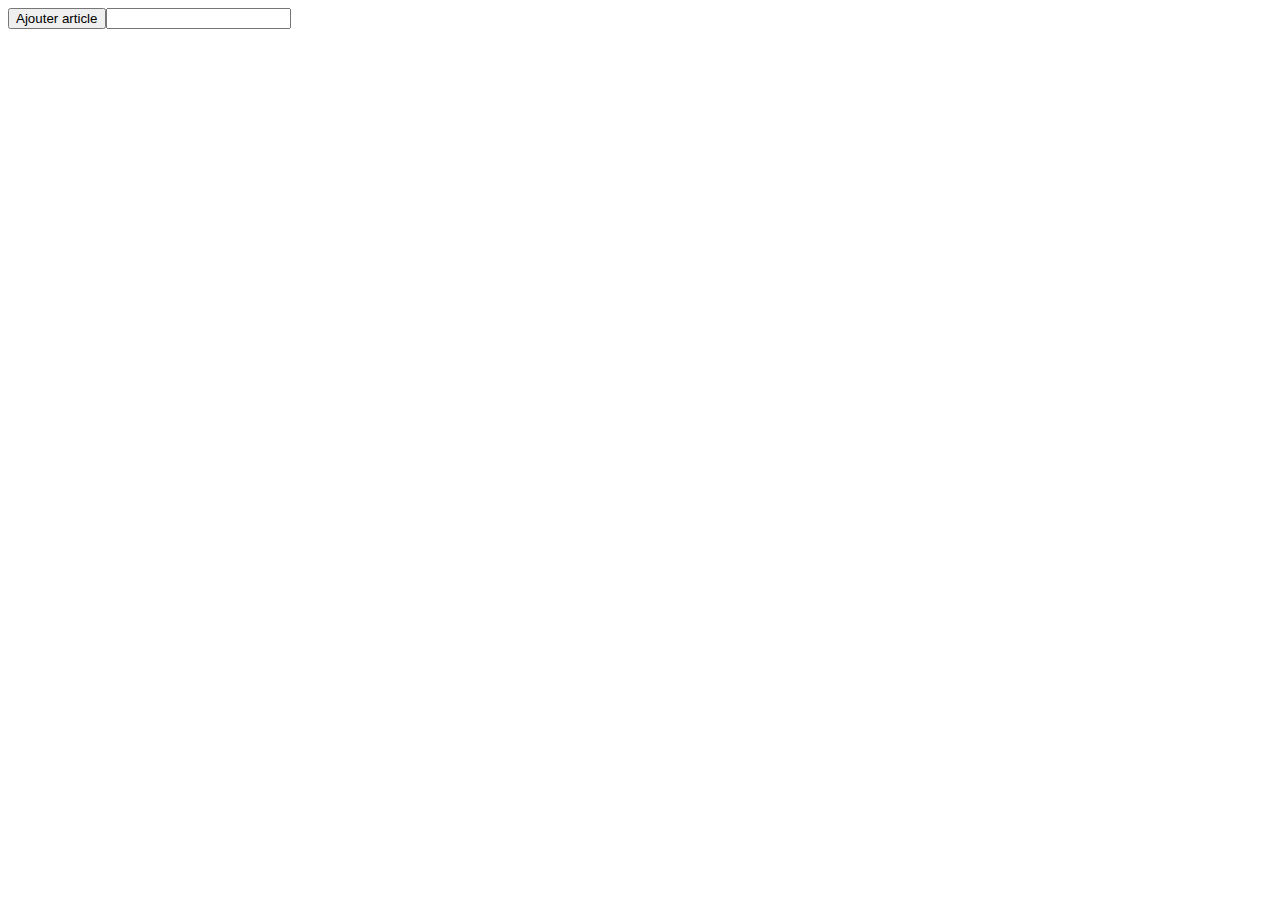
<file: paragraphes/paragraphes.html>
<link rel="stylesheet" href="jquery-ui-1.12.1/jquery-ui.css">
<script src="jquery-3.3.1.min.js"></script>
<script src="https://ajax.googleapis.com/ajax/libs/jquery/3.3.1/jquery.min.js"></script>
<script src="jquery-ui-1.12.1/jquery-ui.js"></script>

<style>
    #contenu * {
        padding: 3px;
        margin: 3px;
        resize: none;
        border: none;
        font-family: Arial;
        font-size: 20px;
    }

    .edit, .edit2 {
        position: absolute;
        left: 40%;
        top: 50%;
        border: 1px solid black;
    }

    .add {
        position: absolute;
        left: 42%;
        top: 55%;
        border: 1px solid black;
    }

    #contenu textarea {
        border: 1px solid black;
    }

    #contenu p:hover {
        border-width: 1px;
        border-color: black;
        cursor: pointer;
        border-style: dashed;
    }

    .contenu {
        float: left;
    }

    .croix {
        height: 25px;
        width: 25px;
    }

    .croix:hover {
        cursor: pointer;
    }

    .dragdrop {
        height: 25px;
        width: 25px;
    }

    .dragdrop:hover {
        cursor: pointer;
    }
</style>

<script>
    $(document).ready(function () {
        // Au démarrage de la page, on charge les articles via la requête getA
        var i = 0;
        $.getJSON("data.php?action=getA", function (data) {
            $("#contenu").append('<SELECT name="nom" id="select" size="1"></SELECT>');
            $("#select").append('<OPTION></OPTION>');
            for (i in data.articles) { // Les articles apparaissent dans une liste déroulante
                $("#select").append('<OPTION id="' + data.articles[i].id + '"><div><p class="contenu">' + data.articles[i].name + '</p></div></OPTION>');
            }
        });

        // Initialisation de la variable d'état
        // Cette variable permet de savoir si on est en mode édition ou en mode normal
        // Au démarrage de la page, on est par défaut en mode normal
        var etat = "mode normal";

        // Permettre les modifications de Paragraphes
        $(document).on("click", "#contenu .contenu", function () {
            // fonction appelee lors d'un clic sur un P
            // dans le div de contenu
            var contenu = $(this).html(); // recup contenu
            console.log(etat); // récupère l'état (mode édition ou mode normal)
            if (etat === "mode normal") return; // en mode normal, il est impossible de modifier un P
            var jTa = $("<textarea>")
                .val(contenu)
                .data("contenuInitial", contenu);
            // prépa txtarea
            // AJOUT d'une méta-donnée
            $(this).replaceWith(jTa); // insertion txtarea
            jTa.focus(); // .select();
        });

        // Validation des modifications lorsque l'on appuie sur entrée
        $(document).on("keydown",
            "#contenu textarea",
            function (contexte) {
                // le code ASCII de la touche Enter est 13
                if (contexte.which != 13) return; // Ainsi, si une autre touche qu'entrée est saisie, il ne se passera rien
                if (etat === "mode normal") {
                    $("#contenu textarea").each(function () {
                        // Cas où la personne modifie le P en mode édition, mais avant de valider, il repasse en mode normal
                        // dans ce cas, il faut procéder à une annulation des modifications
                        var contenu = $(this).data("contenuInitial");
                        var jPar = $("<p class='contenu'>").html(contenu); // prépa P
                        $(this).replaceWith(jPar); // insertion P
                    });
                }
                else { // Cas par défaut : modification d'un P en mode édition
                    var contenu = $(this).val(); // recup contenu
                    if (contenu === '') return false; // on vérifie que le contenu n'est pas vide
                    var idRequest = $(this).parent().attr("id"); // attribut parent
                    var jPar = $("<p class='contenu'>").html(contenu); // prépa P
                    $(this).replaceWith(jPar); // insertion P
                    $.getJSON("data.php?action=updateP&id=" + idRequest + "&contenu=" + contenu);
                }
            });

        // Ajout d'un paragraphe
        // Uniquement possible en mode édiion
        $(document).on("click",
            ".add",
            function () {
                // récupération du nombre de paragraphes
                let numItems = $('.contenu').length;
                order = parseInt(numItems) + 1;
                // Récupération du contenu du champ texte
                var contenu = 'Nouveau paragraphe';
                $(this).next().val(""); // puis on le vide
                var Jdiv = $('<div class="ajout"><img src="updown.png" class="dragdrop" /><p class="contenu">' + contenu + '</p><img src="croix.png" class="croix" /></div>');

                // on insère un nouveau P avec ce contenu
                $(".paragr").append(Jdiv);
                $.getJSON("data.php?action=addP&ordre=" + order + "&contenu=" + contenu, function (data) {
                    $(".ajout").attr('id', data.id);
                    var jTa = $("<textarea>")
                        .val(contenu)
                        .data("contenuInitial", contenu);
                    // prépa txtareas
                    // AJOUT d'une méta-donnée
                    $(".ajout .contenu").replaceWith(jTa); // insertion txtarea
                    jTa.focus();
                    $(".ajout").removeClass("ajout");
                    var id_article = $("#select").children(":selected").attr("id"); // id de l'article associé
                    var id_paragraphe = data.id; // id du paragraphe créé
                    // Association du paragraphe et de l'article dans la base articles_paragraphes
                    $.getJSON("data.php?action=addPinA&id_article=" + id_article + "&id_paragraphe=" + id_paragraphe);
                });
            });

        // Modification de paragraphe annulée via la touche Echap (code ASCII : 27)
        $(document).keyup(function (contexte) {
            if (contexte.which != 27) return; // Si la touche saisie est autre qu'échap, il ne se passe rien

            // parcours de tous les textarea
            $("#contenu textarea").each(function () {
                // $(this) dénote le txtarea en cours de parcours
                // permet de récupérer le contenu initial
                var contenu = $(this).data("contenuInitial");
                var jPar = $("<p class='contenu'>").html(contenu); // prépa P
                $(this).replaceWith(jPar); // insertion P
            });

        });

        // Suppression P
        $(document).on("click", ".croix", function () {
            // fonction appelée lors d'un clic sur la croix
            // dans le div de contenu
            if (etat === "mode normal") return; // en mode normal, il est impossible de supprimer un P
            var idRequest = $(this).parent().attr("id"); // attribut parent
            console.log(idRequest);
            $("#" + idRequest).remove(); // On supprime le paragraphe du DOM
            // On supprime le paragraphe de la BDD
            // Le paragraphe sera également supprimé dans la base articles_paragraphes
            $.getJSON("data.php?action=delP&id=" + idRequest);
        });

        // Permettre le drag&drop des paragraphes
        $(".paragr").sortable({
            handle: ".dragdrop",
            start: (event, ui) => {
                ui.item.startPos = ui.item.index();
            },
            update: (event, ui) => {
                // dans ce cas, le drag&drop est possible mais rien n'est enregistré dans la bdd si c'est en mode normal
                // TODO : à améliorer, il faudrait désactiver la possibilité de bouger les P
                // en mode normal, le drag & drop est désactivé
                let order = ui.item.index();
                $.getJSON("data.php?action=updateOrdre&id=" + ui.item[0].id + "&ordrearrive=" + order + "&ordredepart=" + ui.item.startPos);
            }
        });

        // Fonction pour charger les paragraphes lorsqu'un clic sur un article est réalisé
        $(document).on("change",
            "#select",
            function () {
                $('.parag').remove();
                var id = $("#select").children(":selected").attr("id");
                var i = 0;
                $.getJSON("data.php?action=getPFromA&article=" + id, function (data) { // Récupération dans la BDD des P associés à un article
                    console.log(data);
                    $(".paragr").empty();
                    console.log($('.paragr').length);
                    if ($('.paragr').length === 0) {
                        $("#contenu").append('<div class="paragr"></div>');
                    }
                    for (i in data.paragraphes) { // Affichage des tous les P associés à un article
                        $(".paragr").append('<div ordre=' + data.paragraphes[i].ordre + ' id=' + data.paragraphes[i].id + ' class="parag"><img src="updown.png" class="dragdrop" />  <p class="contenu">' + data.paragraphes[i].contenu + '</p><img src="croix.png" class="croix" /></div>');
                    }
                    if (data.paragraphes[0]) {
                        // siginie qu'il y a au moins 1 paragraphe dans l'article, donc que l'article n'est pas nouveau
                        etat = "mode normal"; // permet de situer dans quel état on se trouve
                        $('#contenu').append('<button class="edit">passer en mode edition</button>');
                        $('#contenu').children(".add").remove(); // on enlève le bouton ajouter paragraphe
                    }
                    else {
                        // L'article est nouveau, dans ce cas :
                        // On passe directement en mode édition pour pouvoir ajouter un paragraphe
                        etat = "mode edition"; // permet de situer dans quel état on se trouve
                        $('#contenu').append('<button class="add">ajouter paragraphe</button>'); // on peut ajouter un paragraphe uniquement en mode édition
                        $('#contenu').append('<button class="edit2">revenir au mode normal</button>');
                    }
                });
            });

        // Ajout d'un article
        var jT = $("<input type='text' />");
        var jPlus = $("<input type='button'/>")
            .val("Ajouter article")
            .click(function () {
                // Récupération du contenu du champ texte
                var contenu = $(this).next().val();
                $(this).next().val(""); // puis on le vide
                $.getJSON("data.php?action=addA&name=" + contenu, function (data) {
                    $(".ajout").attr('id', data.id);
                    $("#select").val(contenu).change(); // redirige directement sur l'article en question
                    // ajout du nom de l'article créé dans la liste déroulante,
                    // permet par la suite de pouvoir ajouter un paragraphe sans problèmes (sans actualiser la page)
                    // en effet, pour créer un P, il faut pouvoir avoir l'ID de l'article associé, ce qui est possible dans ce cas
                    $("#select").append('<OPTION id="' + data.id + '" selected><div><p class="contenu">' + contenu + '</p></div></OPTION>');
                });
            });

        // Ces 2 champs apparaissent à tout moment sur la page
        $("#contenu").before(jPlus); // insertion dans le DOM
        jPlus.after(jT); // ajout champ texte après le bouton

        // Mode édition
        $(document).on("click",
            ".edit",
            function () {
                etat = "mode edition"; // permet de situer dans quel état on se trouve
                console.log(etat);
                $('#contenu').append('<button class="add">ajouter paragraphe</button>'); // on peut ajouter un paragraphe uniquement en mode édition
                $('#contenu').append('<button class="edit2">revenir au mode normal</button>');
            });

        // Mode normal
        $(document).on("click",
            ".edit2",
            function () {
                etat = "mode normal"; // permet de situer dans quel état on se trouve
                $('#contenu').append('<button class="edit">passer en mode edition</button>');
                $('#contenu').children(".add").remove(); // on enlève le bouton ajouter paragraphe
                // TODO : Enlever pointillés lors du passage de la souris sur les P (p:hover)
                // Test avec $('#contenu p:hover').css('border-style', 'hidden') mais ne fonctionne pas
            });
    });
</script>

<body>
<div id="contenu">
</div>
</body>
</file>
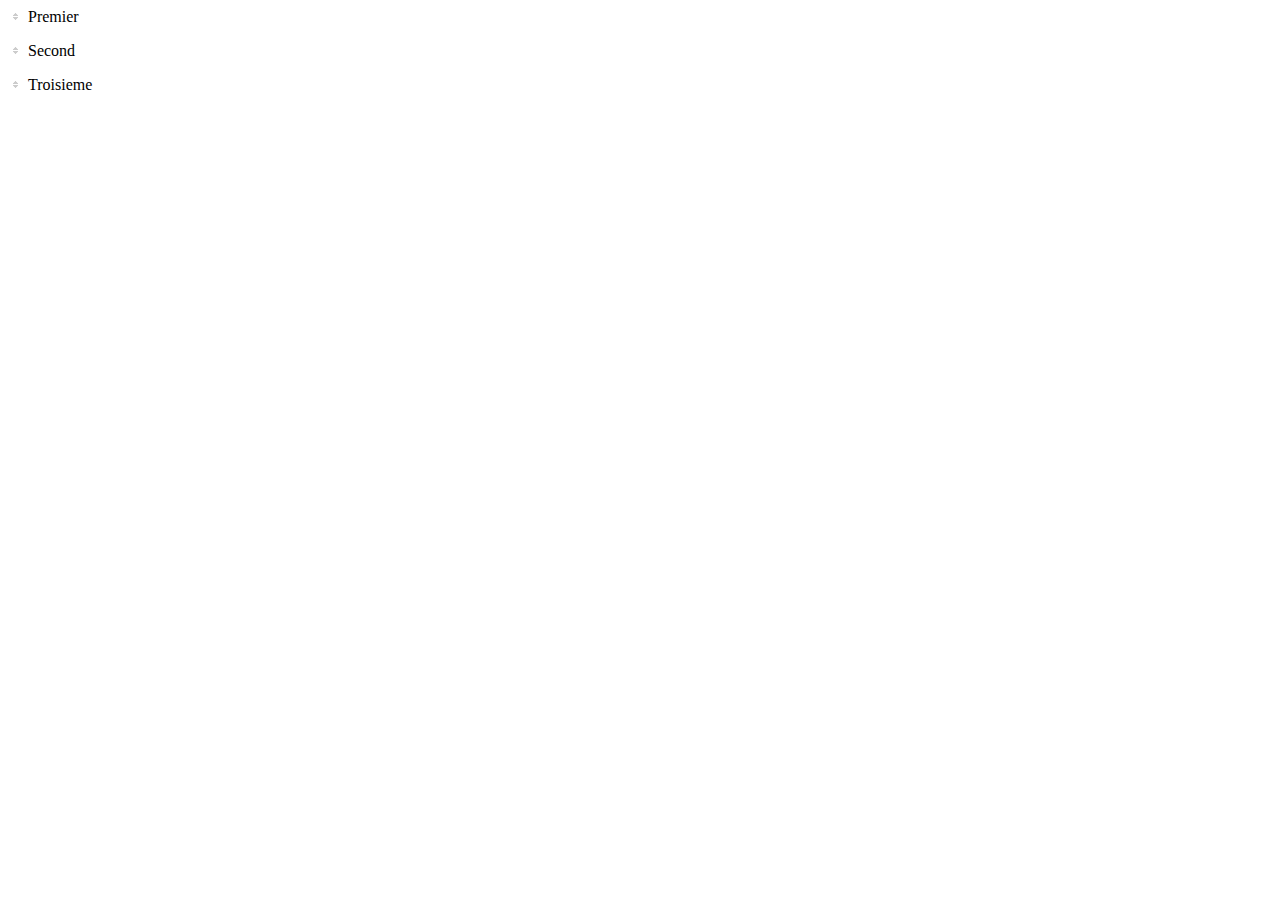
<file: ui/jqueryui.html>
<style>
#paragraphes p:hover{cursor:pointer;border:1px solid black;}
textarea{display:block;width:100%;}

#paragraphes div {position:relative;}
.poignee{position:absolute;left:0px;cursor:move;}
#paragraphes div {padding-left:20px;}

.emplacement{background-color:lightgrey;border:1px solid black;height:25px;width:100%;}

</style>

<link href="css/ui-darkness/jquery-ui-1.9.2.custom.css" rel="stylesheet">
<script src="js/jquery-1.8.3.js" ></script>
<script src="js/jquery-ui-1.9.2.custom.js"></script>

<script>

$(document).on(	"mouseover","#paragraphes div p, #paragraphes div textarea",
								function(){
	// Survol d'un elt dans le div des p. 
	// $(this) dénote l'élément manipulé 
	// On affiche ses méta-données 
	console.log($(this).data());
});


$(document).ready(function(){
	// Attention : un clic pour déplacer reste un clic sur un P. (permettant d'éditer) 

	// fake meta-data
	$("#paragraphes p").first().data({
		id: 1,
		contenu: "Premier", 
		ordre: 10
	}); 

	$("#paragraphes p").eq(1).data({
		id: 2,
		contenu: "Second", 
		ordre: 20
	}); 

	$("#paragraphes p").eq(2).data({
		id: 3,
		contenu: "Troisieme", 
		ordre: 30
	}); 


	// => On change la structure 
	// 	<div>
	//		<span>poignee</span>
	//		<p>contenu</p>
	//	</div>
	$("#paragraphes").sortable({	
	  handle: ".poignee", 
	  helper: "clone", 	
	  placeholder: "emplacement", 
	  stop: function( event, ui ) {
				console.log("id de l'item modifie : ");
				console.log($("p",ui.item).data("id"));

				console.log("ordre de l'element precedent : ");
				console.log($("p",ui.item.prev()).data("ordre"));

				console.log("ordre de l'element suivant : ");
				console.log($("p",ui.item.next()).data("ordre"));
	  }
	});
	$("#paragraphes").disableSelection(); 
		// Interdit la sélection de texte à la souris




});

</script>
<!-- TODO 
Télécharger jQuery UI 
Charger la lib. JQUERY dans le code de votre exercice 
ATTENTION : utiliser la librairie JQUERY fournie lors du téléchargement de JQUERY UI 

Associer une "poignée" à chaque paragraphe 
QUELLE STRUCTURE pour le glisser-déposer ? 
=> <div><span class="ui-icon ui-icon-triangle-2-n-s"></span> <p> </p> </div>

Permettre le "tri" du paragraphe (opération de type glisser-déposer)
uniquement lorsque l'on se sert de la poignée
-->
<body>
<div id="paragraphes">
	<div>
		<span class="poignee ui-icon ui-icon-triangle-2-n-s">
		</span>
		<p>Premier</p>
	</div>
	<div>
		<span class="poignee ui-icon ui-icon-triangle-2-n-s">
		</span>
		<p>Second</p>
	</div>
	<div>
		<span class="poignee ui-icon ui-icon-triangle-2-n-s">
		</span>
		<p>Troisieme</p>
	</div>
</div>
</body>
</file>
<file: cas_etude/style.css>
#contenu *  {
    padding:3px;
    margin:3px;
    border:none;
    resize:none;
    width:90%;
    margin: auto;
}
.p {
    display: inline-block;
}
#contenu>div {
    padding: 10px 0;
    max-width: 600px;
}
#contenu>div:hover{
    background-color: #f6f6f6;
}
.p:hover {
    cursor: pointer;
}
.cross {
    font-size: 30px;
    font-family: 'Courier New', Courier, monospace;
    cursor: pointer;
    min-height: 20px;
    width: 20px;
    display: inline;
}
#contenu textarea {
    border:1px solid black;
}

#contenu p:hover {
    border:1px dashed black;
    cursor:pointer;
}
.btnPlus {
    display:block;
    max-width: 600px;
    margin: auto;
}
.red *{ color:red;}
.blue *{ color:blue;}
</file>
<file: paragraphes/style.css>
* {
  box-sizing: border-box;
}

body {
  background: darkgrey;
  font-family: sans-serif;
  padding: 50px;
}

input[type="text"],
textarea {
  width: 100%;
  padding: 12px;
  resize: vertical;
}

input[type="textarea"],
textarea {
  width: 100%;
  padding: 12px;
  resize: vertical;
}

label {
  padding: 12px 12px 12px 0;
  display: inline-block;
}

@media screen and (max-width: 600px) {
  .col-25,
  .col-75,
  input[type="submit"] {
    width: 100%;
    margin-top: 0;
  }
}

input[type="button"]:hover {
  background-color: #45a049;
}

input[type="button"] {
  background-color: #4caf50;
  color: white;
  padding: 12px 20px;
  border: none;
  border-radius: 4px;
  cursor: pointer;
  float: right;
}

ul {
  list-style-type: none;
}

li {
  background-color: lightgray;
  border: lightgray;
  border-radius: 10px;
  border: 5px;
  font-weight: bold;
  justify-content: start;
  margin: 10px;
  padding: 5px;
}
li div{
    margin-left: 50px;
    margin-right: 50px;
}
li p{
  font-weight: normal;
}

img {
  float: right;
  width:20px;
  height:20px;
}
</file>
